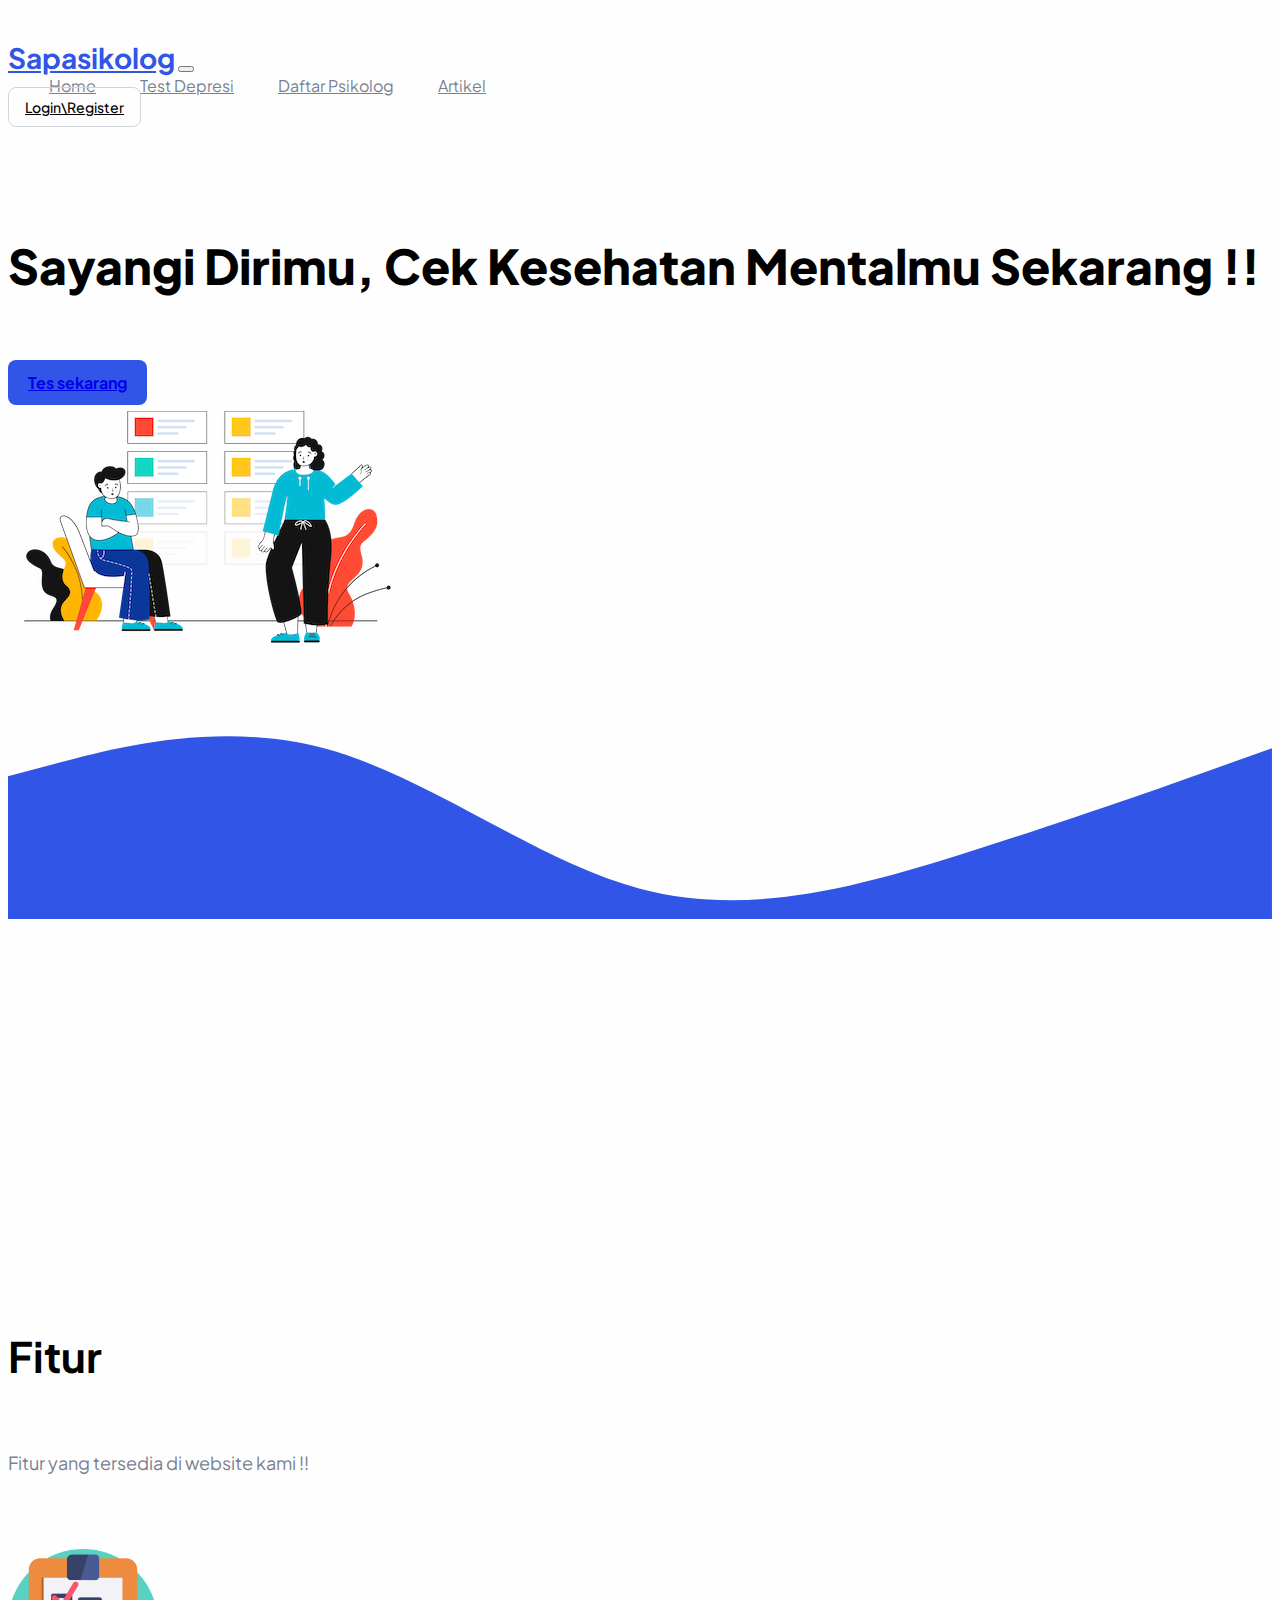
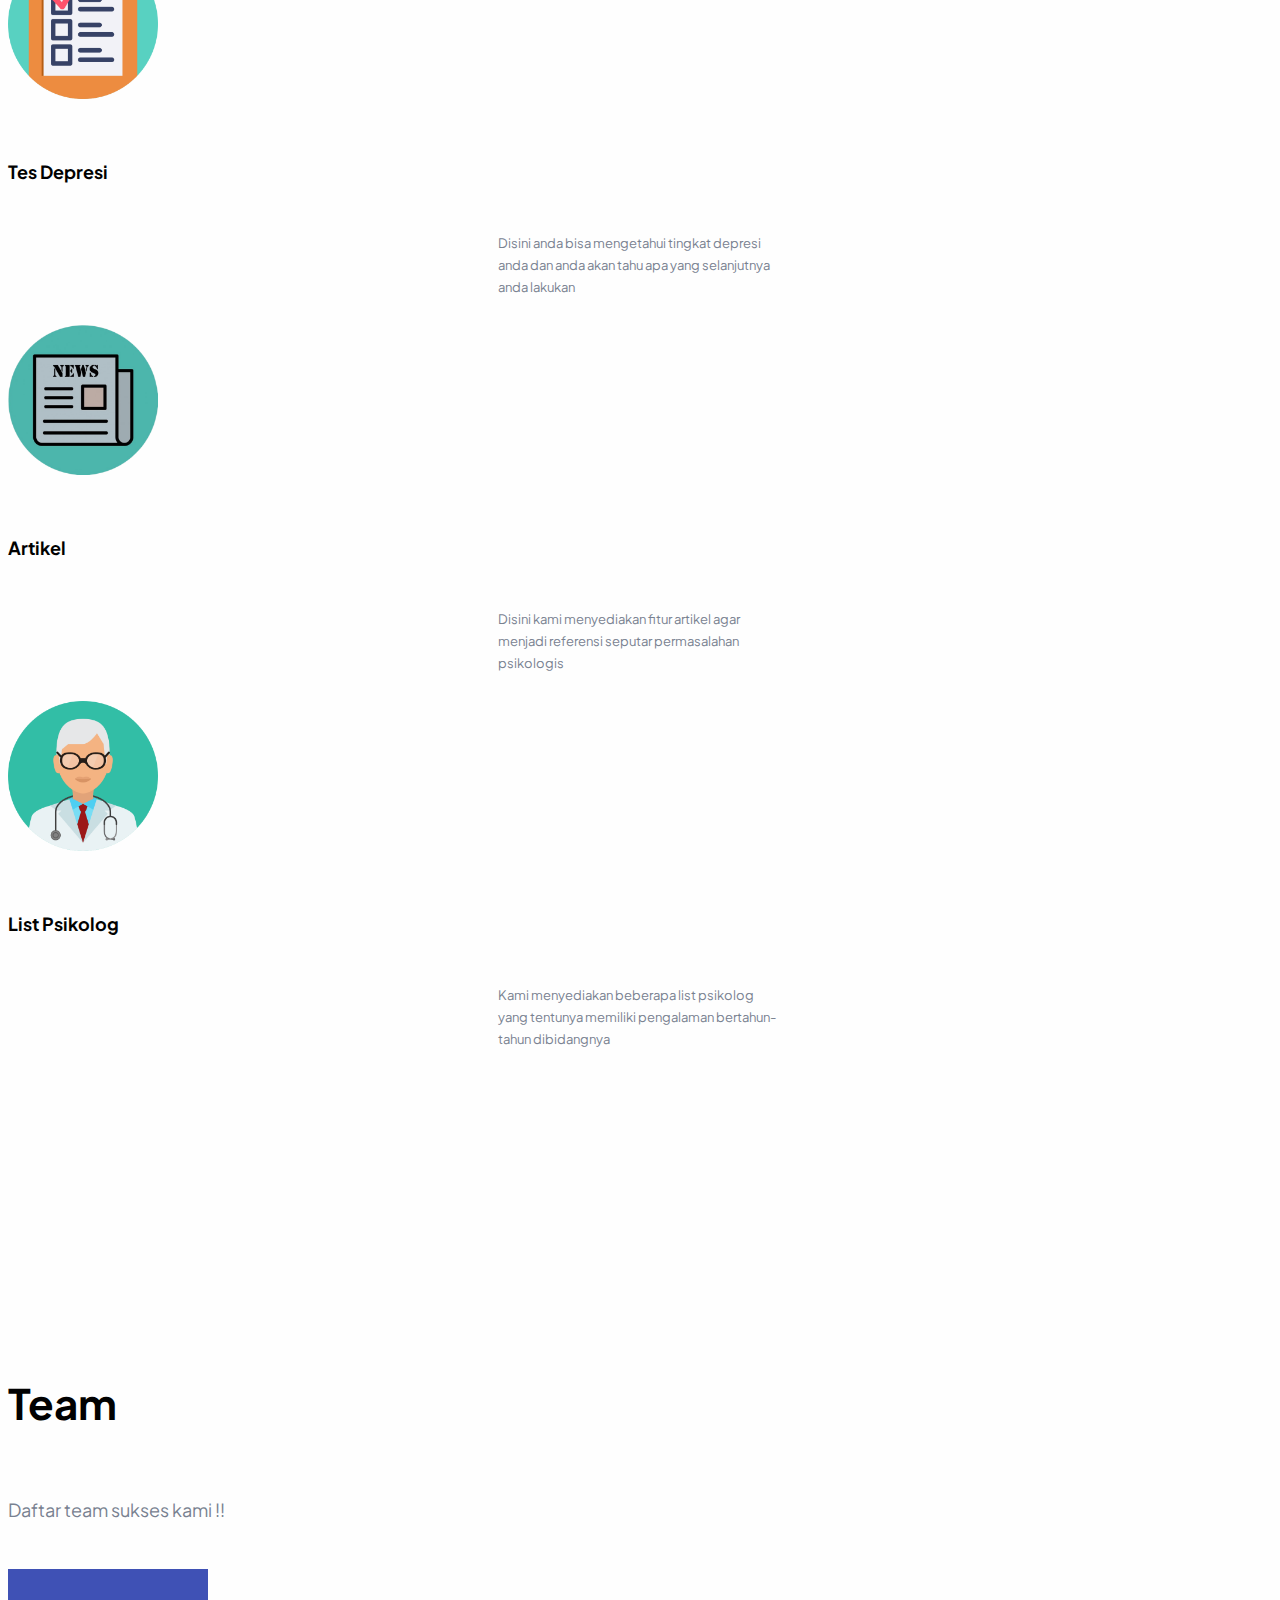
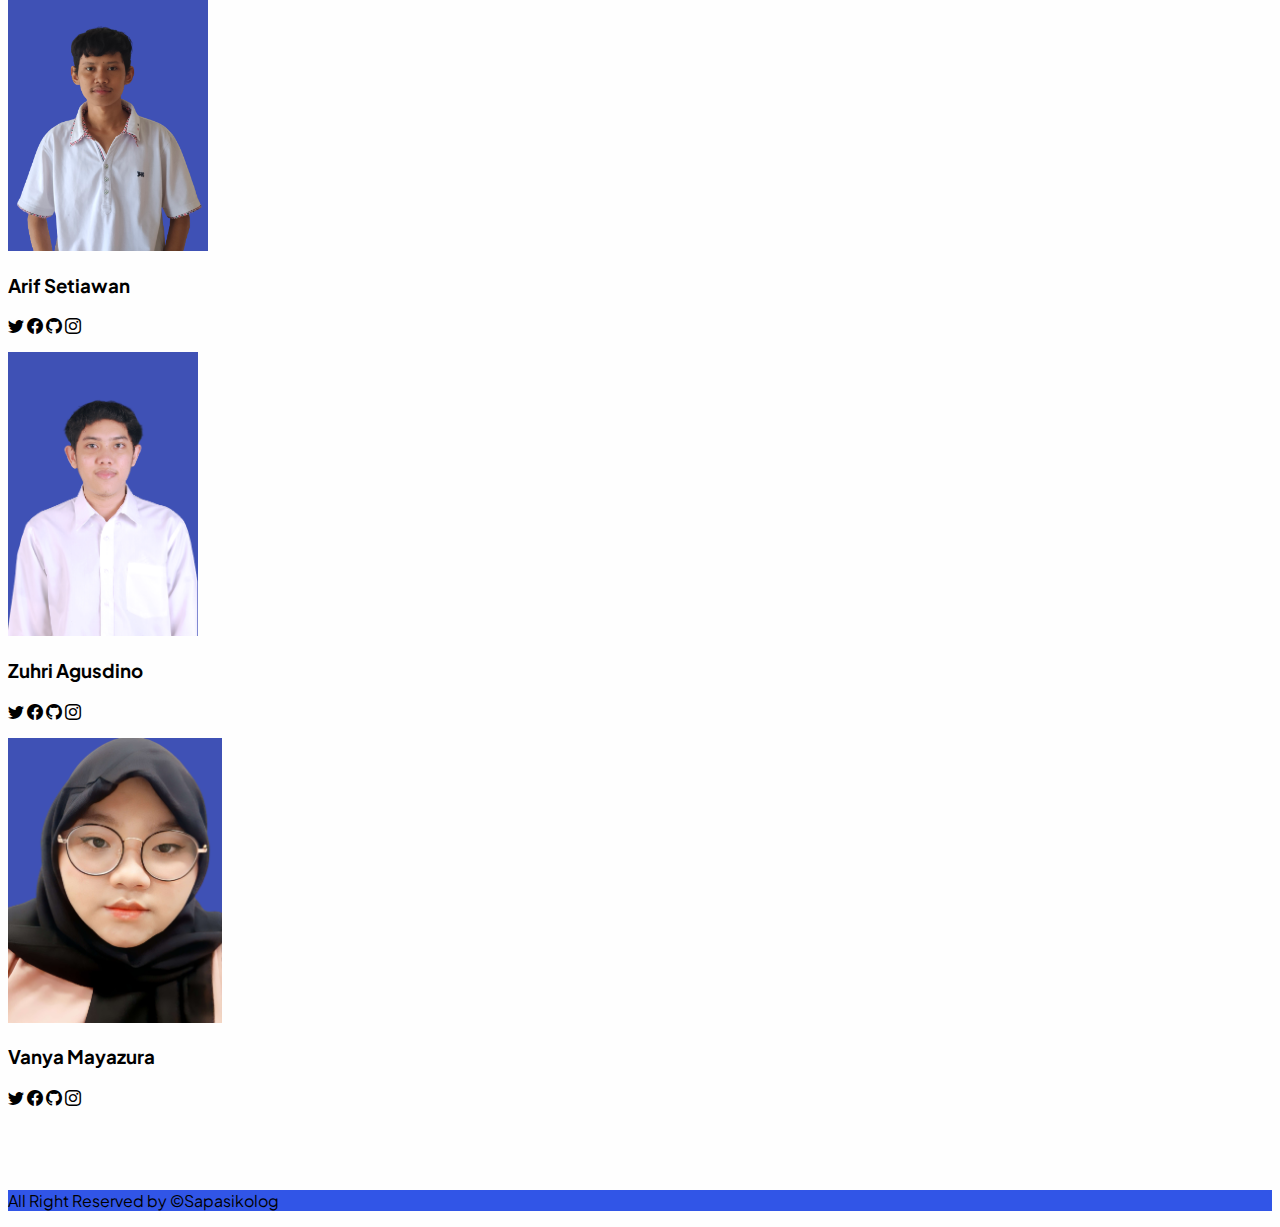
<file: home.html>
<!DOCTYPE html>
<html lang="en">

<head>
    <meta charset="utf-8">
    <meta name="viewport" content="width=device-width, initial-scale=1">
    <title>Home</title>
    <link href="https://cdn.jsdelivr.net/npm/bootstrap@5.2.0/dist/css/bootstrap.min.css" rel="stylesheet"
        integrity="sha384-gH2yIJqKdNHPEq0n4Mqa/HGKIhSkIHeL5AyhkYV8i59U5AR6csBvApHHNl/vI1Bx" crossorigin="anonymous">
    <link href="https://cdn.jsdelivr.net/npm/bootstrap-icons@1.7.2/font/bootstrap-icons.css" rel="stylesheet">
    <link rel="stylesheet" href="home/assets/css/home.css">
</head>

<body>
    <!-- Navbar -->
    <nav class="navbar navbar-expand-lg">
        <div class="container">
            <a class="navbar-brand" href="#">Sapasikolog</a>
            <button class="navbar-toggler" type="button" data-bs-toggle="collapse" data-bs-target="#navbarNavAltMarkup"
                aria-controls="navbarNavAltMarkup" aria-expanded="false" aria-label="Toggle navigation">
                <span class="navbar-toggler-icon"></span>
            </button>
            <div class="collapse navbar-collapse" id="navbarNavAltMarkup">
                <div class="navbar-nav ms-auto">
                    <a class="nav-link" href="home.html">Home</a>
                    <a class="nav-link" href="testdepresi/test-depresi.html">Test Depresi</a>
                    <a class="nav-link" href="daftarpsikolog/daftarpsikolog.html">Daftar Psikolog</a>
                    <a class="nav-link me-5" href="artikel/artikel.html">Artikel</a>
                </div>
                <a href="loginregister/login.html" class="btn btn-outline-secondary shadow-sm d-sm d-block">Login\Register</a>
            </div>
        </div>
    </nav>
    <!-- Hero -->
    <section class="hero">
        <div class="container">
            <div class="row">
                <!-- Text -->
                <div class="col-md-6">
                    <div class="text">
                        Sayangi Dirimu, Cek Kesehatan Mentalmu Sekarang !!
                    </div>
                    <div class="buttons">
                        <a href="testdepresi/test-depresi.html" class="btn btn-primary">Tes sekarang</a>
                    </div>
                </div>
                <!-- Image -->
                <div class="col-md-6">
                    <img src="home/assets/img/ilustrasi1.png" alt="hero-img" class="w-100">
                </div>
            </div>
        </div>
        <div>
            <svg xmlns="http://www.w3.org/2000/svg" viewBox="0 0 1440 290">
                <path fill="#3155e7" fill-opacity="1"
                    d="M0,128L60,112C120,96,240,64,360,96C480,128,600,224,720,256C840,288,960,256,1080,218.7C1200,181,1320,139,1380,117.3L1440,96L1440,320L1380,320C1320,320,1200,320,1080,320C960,320,840,320,720,320C600,320,480,320,360,320C240,320,120,320,60,320L0,320Z">
                </path>
            </svg>
        </div>
    </section>
    <!-- Fitur -->
    <section class="fitur">
        <div class="container">
            <div class="text-header text-center">
                <h3>Fitur</h3>
                <p>Fitur yang tersedia di website kami !!</p>
            </div>
            <div class="items text-center">
                <div class="row">
                    <div class="col-md-4">
                        <div class="icons">
                            <img src="home/assets/img/icon1.png" alt="" width="150px">
                        </div>
                        <div class="desc">
                            <h5>Tes Depresi</h5>
                            <p>Disini anda bisa mengetahui tingkat depresi anda dan anda akan tahu apa yang selanjutnya
                                anda lakukan
                            </p>
                        </div>
                    </div>
                    <div class="col-md-4">
                        <div class="icons">
                            <img src="home/assets/img/icon2.png" alt="" width="150px">
                        </div>
                        <div class="desc">
                            <h5>Artikel</h5>
                            <p>Disini kami menyediakan fitur artikel agar menjadi referensi seputar permasalahan
                                psikologis</p>
                        </div>
                    </div>
                    <div class="col-md-4">
                        <div class="icons">
                            <img src="home/assets/img/icon3.png" alt="" width="150px">
                        </div>
                        <div class="desc">
                            <h5>List Psikolog</h5>
                            <p>Kami menyediakan beberapa list psikolog yang tentunya memiliki pengalaman bertahun-tahun
                                dibidangnya</p>
                        </div>
                    </div>
                </div>
            </div>
        </div>
    </section>
    <!-- Team -->
    <section class="team section-padding">
        <div class="container">
            <div class="text-header text-center">
                <h3>Team</h3>
                <p>Daftar team sukses kami !!</p>
            </div>
            <div class="row">
                <div class="col-md-4">
                    <div class="card text-center">
                        <div class="card-body">
                            <img alt="" class="img-fluid rounded-circle" src="home/assets/img/foto1.png" width="200px">
                            <h3 class="card-title py-2">Arif Setiawan</h3>
                            <p class="socials">
                                <i class="bi bi-twitter text-dark mx-1"></i>
                                <i class="bi bi-facebook text-dark mx-1"></i>
                                <i class="bi bi-github text-dark mx-1"></i>
                                <i class="bi bi-instagram text-dark mx-1"></i>
                            </p>
                        </div>
                    </div>
                </div>
                <div class="col-md-4">
                    <div class="card text-center">
                        <div class="card-body">
                            <img alt="" class="img-fluid rounded-circle" src="home/assets/img/foto2.png" width="190px">
                            <h3 class="card-title py-2">Zuhri Agusdino</h3>
                            <p class="socials">
                                <i class="bi bi-twitter text-dark mx-1"></i>
                                <i class="bi bi-facebook text-dark mx-1"></i>
                                <i class="bi bi-github text-dark mx-1"></i>
                                <i class="bi bi-instagram text-dark mx-1"></i>
                            </p>
                        </div>
                    </div>
                </div>
                <div class="col-md-4">
                    <div class="card text-center">
                        <div class="card-body">
                            <img alt="" class="img-fluid rounded-circle" src="home/assets/img/foto3.png" width="214px">
                            <h3 class="card-title py-2">Vanya Mayazura</h3>
                            <p class="socials">
                                <i class="bi bi-twitter text-dark mx-1"></i>
                                <i class="bi bi-facebook text-dark mx-1"></i>
                                <i class="bi bi-github text-dark mx-1"></i>
                                <i class="bi bi-instagram text-dark mx-1"></i>
                            </p>
                        </div>
                    </div>
                </div>
            </div>
        </div>
    </section>
    <!-- Footer -->
    <footer class="footer p-4 text-center">
        <div class="container">
            <p class="text-white">All Right Reserved by &copy;Sapasikolog</p>
        </div>
    </footer>

    <script src="https://cdn.jsdelivr.net/npm/bootstrap@5.2.0/dist/js/bootstrap.bundle.min.js"
        integrity="sha384-A3rJD856KowSb7dwlZdYEkO39Gagi7vIsF0jrRAoQmDKKtQBHUuLZ9AsSv4jD4Xa"
        crossorigin="anonymous"></script>
</body>

</html>
</file>
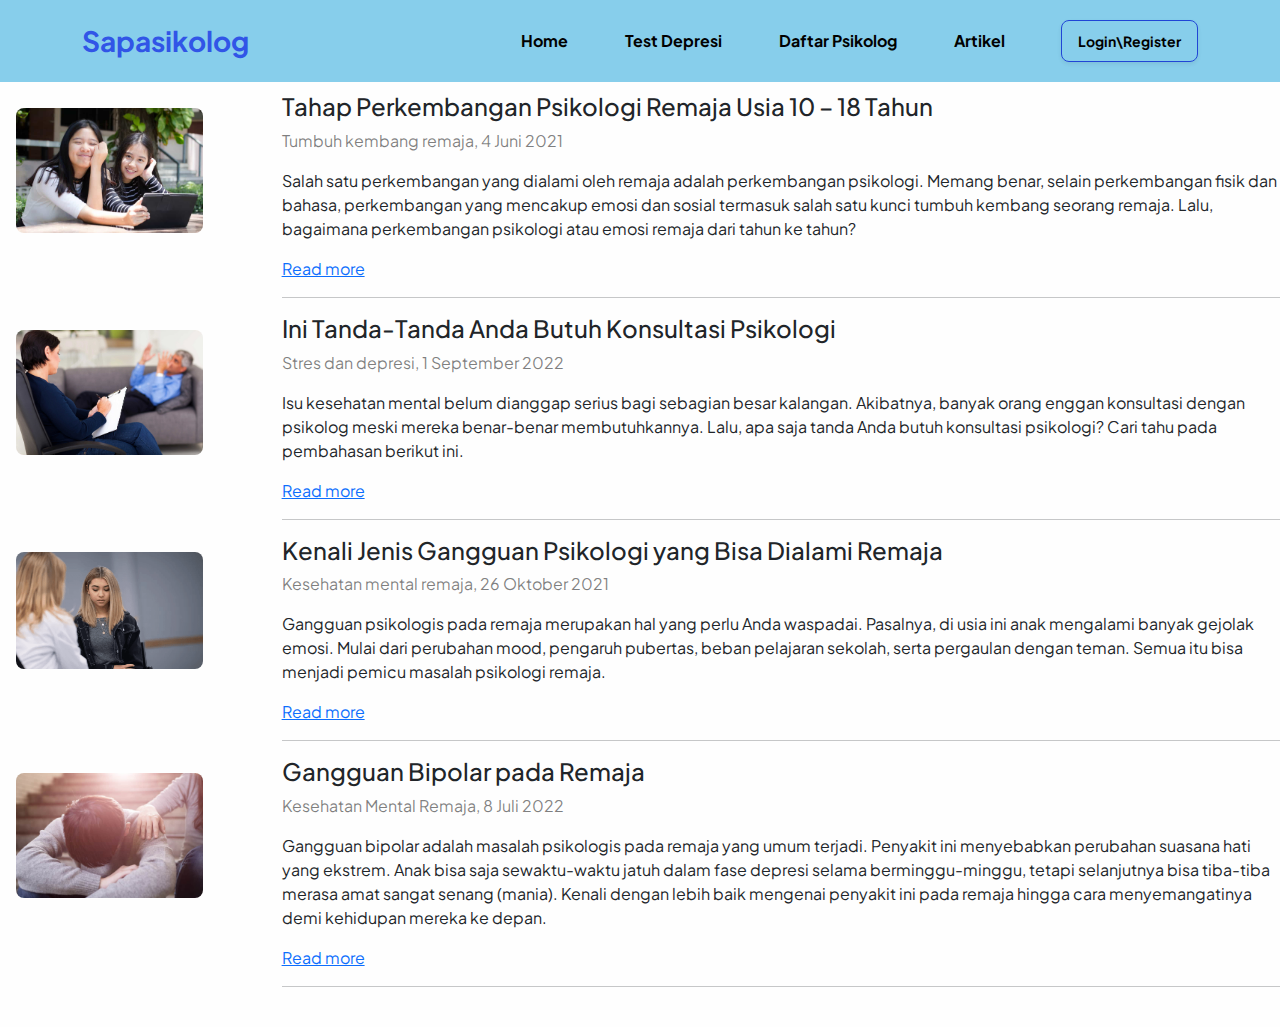
<file: artikel/artikel.html>
<!DOCTYPE html>
<html lang="en">
<head>
  <meta charset="UTF-8">
  <meta http-equiv="X-UA-Compatible" content="IE=edge">
  <meta name="viewport" content="width=device-width, initial-scale=1.0">
  <title>Artikel</title>
  <link rel="stylesheet" href="https://cdn.jsdelivr.net/npm/bootstrap@5.2.2/dist/css/bootstrap.min.css  ">
  <link rel="stylesheet" href="assets/css/style.css">
</head>
<body>
  <!--- Navbar --->
  <nav class="navbar navbar-expand-lg">
    <div class="container">
        <a class="navbar-brand" href="#">Sapasikolog</a>
        <button class="navbar-toggler" type="button" data-bs-toggle="collapse" data-bs-target="#navbarNavAltMarkup"
            aria-controls="navbarNavAltMarkup" aria-expanded="false" aria-label="Toggle navigation">
            <span class="navbar-toggler-icon"></span>
        </button>
        <div class="collapse navbar-collapse" id="navbarNavAltMarkup">
            <div class="navbar-nav ms-auto">
                <a class="nav-link" href="../home.html">Home</a>
                <a class="nav-link" href="/testdepresi/test-depresi.html">Test Depresi</a>
                <a class="nav-link" href="../daftarpsikolog/daftarpsikolog.html">Daftar Psikolog</a>
                <a class="nav-link me-5" href="artikel.html">Artikel</a>
            </div>
            <a href="../loginregister/login.html" class="btn btn-outline-secondary shadow-sm d-sm d-block">Login\Register</a>
        </div>
    </div>
</nav>

  <!-- Article -->
  <div class="span8 d-flex">
    <div class="w-25 m-3">
      <img src="./assets/img/artikel1.jpg" class="rounded-3 w-75" alt="" />
    </div>
    <div class="w-100">
      <h4>Tahap Perkembangan Psikologi Remaja Usia 10 – 18 Tahun</h4>
      <p class="text-black-50">Tumbuh kembang remaja, 4 Juni 2021</p>
      <p>
        Salah satu perkembangan yang dialami oleh remaja adalah perkembangan psikologi. 
        Memang benar, selain perkembangan fisik dan bahasa, perkembangan yang mencakup 
        emosi dan sosial termasuk salah satu kunci tumbuh kembang seorang remaja. 
        Lalu, bagaimana perkembangan psikologi atau emosi remaja dari tahun ke tahun?
      </p>
      <div>
        <div class="more label"><a href="https://hellosehat.com/parenting/remaja/tumbuh-kembang-remaja/perkembangan-psikologi-remaja/">Read more</a></div>
      </div>
      <hr />
    </div>
  </div>
  <div class="span8 d-flex">
    <div class="w-25 m-3">
      <img src="./assets/img/artikel2.jpg" class="rounded-3 w-75" alt="" />
    </div>
    <div class="w-100">
      <h4>Ini Tanda-Tanda Anda Butuh Konsultasi Psikologi</h4>
      <p class="text-black-50">Stres dan depresi, 1 September 2022</p>
      <p>
        Isu kesehatan mental belum dianggap serius bagi sebagian besar kalangan.
        Akibatnya, banyak orang enggan konsultasi dengan psikolog meski mereka benar-benar membutuhkannya. 
        Lalu, apa saja tanda Anda butuh konsultasi psikologi? Cari tahu pada pembahasan berikut ini.
      </p>
      <div>
        <div class="more label"><a href="https://hellosehat.com/mental/stres/apakah-saya-butuh-konsultasi-psikologi/">Read more</a></div>
      </div>
      <hr />
    </div>
  </div>
  <div class="span8 d-flex">
    <div class="w-25 m-3">
      <img src="./assets/img/artikel3.png" class="rounded-3 w-75" alt="" />
    </div>
    <div class="w-100">
      <h4>Kenali Jenis Gangguan Psikologi yang Bisa Dialami Remaja</h4>
      <p class="text-black-50">Kesehatan mental remaja, 26 Oktober 2021</p>
      <p>
        Gangguan psikologis pada remaja merupakan hal yang perlu Anda waspadai. 
        Pasalnya, di usia ini anak mengalami banyak gejolak emosi. Mulai dari perubahan mood, 
        pengaruh pubertas, beban pelajaran sekolah, serta pergaulan dengan teman. Semua itu bisa menjadi pemicu masalah psikologi remaja.
      </p>
      <div>
        <div class="more label"><a href="https://hellosehat.com/parenting/remaja/kesehatan-mental-remaja/jenis-gangguan-psikologis-pada-remaja/">Read more</a></div>
      </div>
      <hr />
    </div>
  </div>
</div>
<div class="span8 d-flex">
  <div class="w-25 m-3">
    <img src="./assets/img/artikel4.jpg" class="rounded-3 w-75" alt="" />
  </div>
  <div class="w-100">
    <h4>Gangguan Bipolar pada Remaja</h4>
    <p class="text-black-50">Kesehatan Mental Remaja, 8 Juli 2022</p>
    <p>
      Gangguan bipolar adalah masalah psikologis pada remaja yang umum terjadi. Penyakit ini menyebabkan perubahan suasana hati yang ekstrem.
      Anak bisa saja sewaktu-waktu jatuh dalam fase depresi selama berminggu-minggu, tetapi selanjutnya bisa tiba-tiba merasa amat sangat senang (mania).
      Kenali dengan lebih baik mengenai penyakit ini pada remaja hingga cara menyemangatinya demi kehidupan mereka ke depan.
    </p>
    <div>
      <div class="more label"><a href="https://hellosehat.com/parenting/remaja/kesehatan-mental-remaja/gangguan-bipolar-pada-remaja/">Read more</a></div>
    </div>
    <hr />
  </div>
</div>
<br />
<!-- Content End -->


  <script src="https://cdn.jsdelivr.net/npm/bootstrap@5.2.2/dist/js/bootstrap.bundle.min.js"></script>
</body>
</html>
</file>
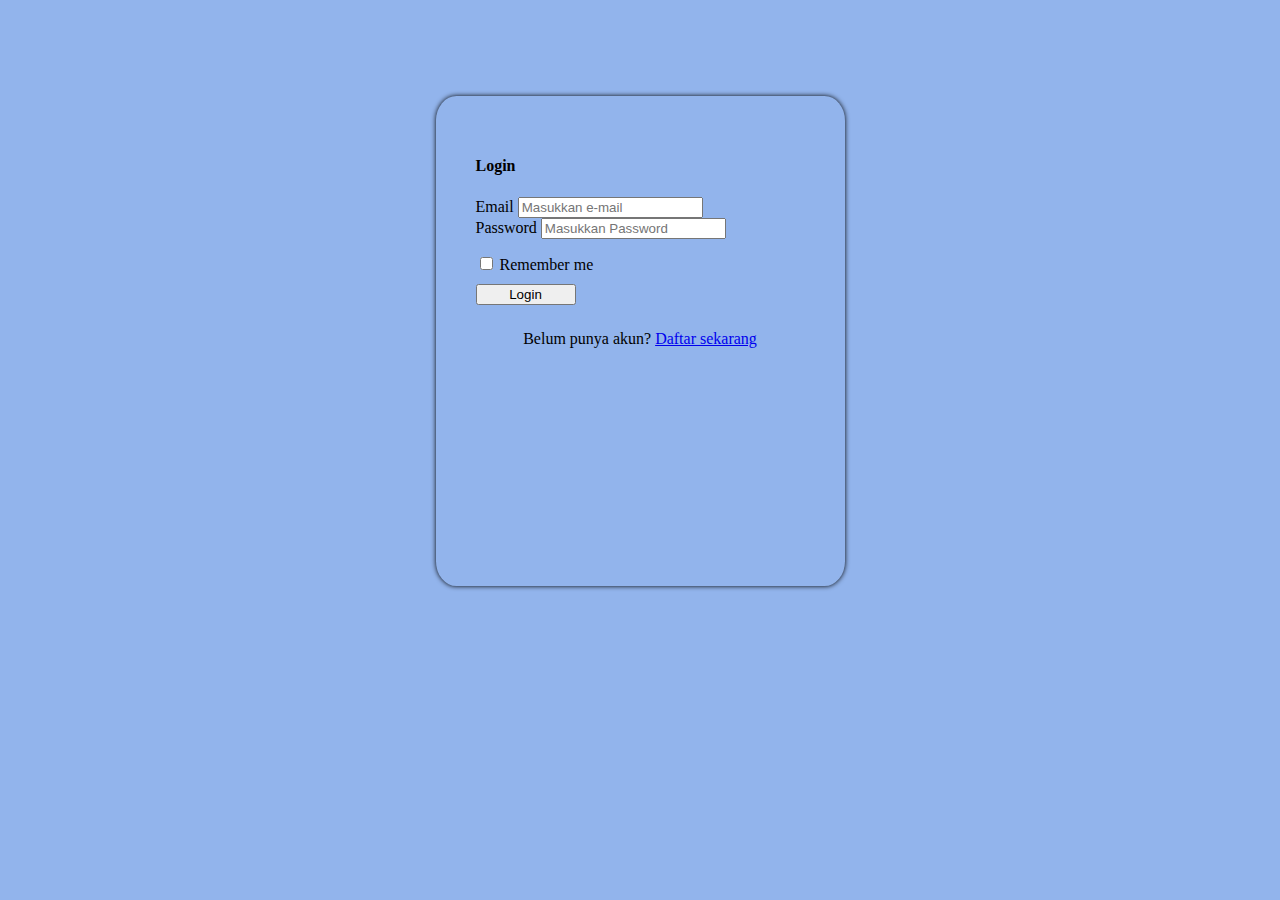
<file: loginregister/login.html>
<!DOCTYPE html>
<html lang="en">

<head>
    <meta charset="UTF-8" />
    <meta http-equiv="X-UA-Compatible" content="IE=edge" />
    <meta name="viewport" content="width=device-width, initial-scale=1.0" />
    <link href="https://cdn.jsdelivr.net/npm/bootstrap@5.2.0/dist/css/bootstrap.min.css" rel="stylesheet"
        integrity="sha384-gH2yIJqKdNHPEq0n4Mqa/HGKIhSkIHeL5AyhkYV8i59U5AR6csBvApHHNl/vI1Bx" crossorigin="anonymous">
    <link rel="stylesheet" href="css/login-register.css">
    <title>Login</title>
</head>

<body>
    <div class="card">
        <div class="card-content">
            <h4 class="text-center">Login</h4>
            <form class="form-group">
                <label>Email</label>
                <input id="email" type="text" name="" class="form-control" placeholder="Masukkan e-mail">
            </form>
            <form class="form-group">
                <label>Password</label>
                <input id="password" type="password" name="" class="form-control" placeholder="Masukkan Password">
            </form>
            <div class="remember">
                <input class="form-check-input" type="checkbox" value="" aria-label="Checkbox for following text input">
                <label>Remember me</label>
            </div>
            <button id="login-btn" type="button" class="btn btn-primary">Login</button>
            <div class="text-login">
                <p>Belum punya akun? <span><a href="register.html">Daftar sekarang</a></span></p>
            </div>
        </div>
    </div>
    <script src="login.js"></script>
</body>

</html>
</file>
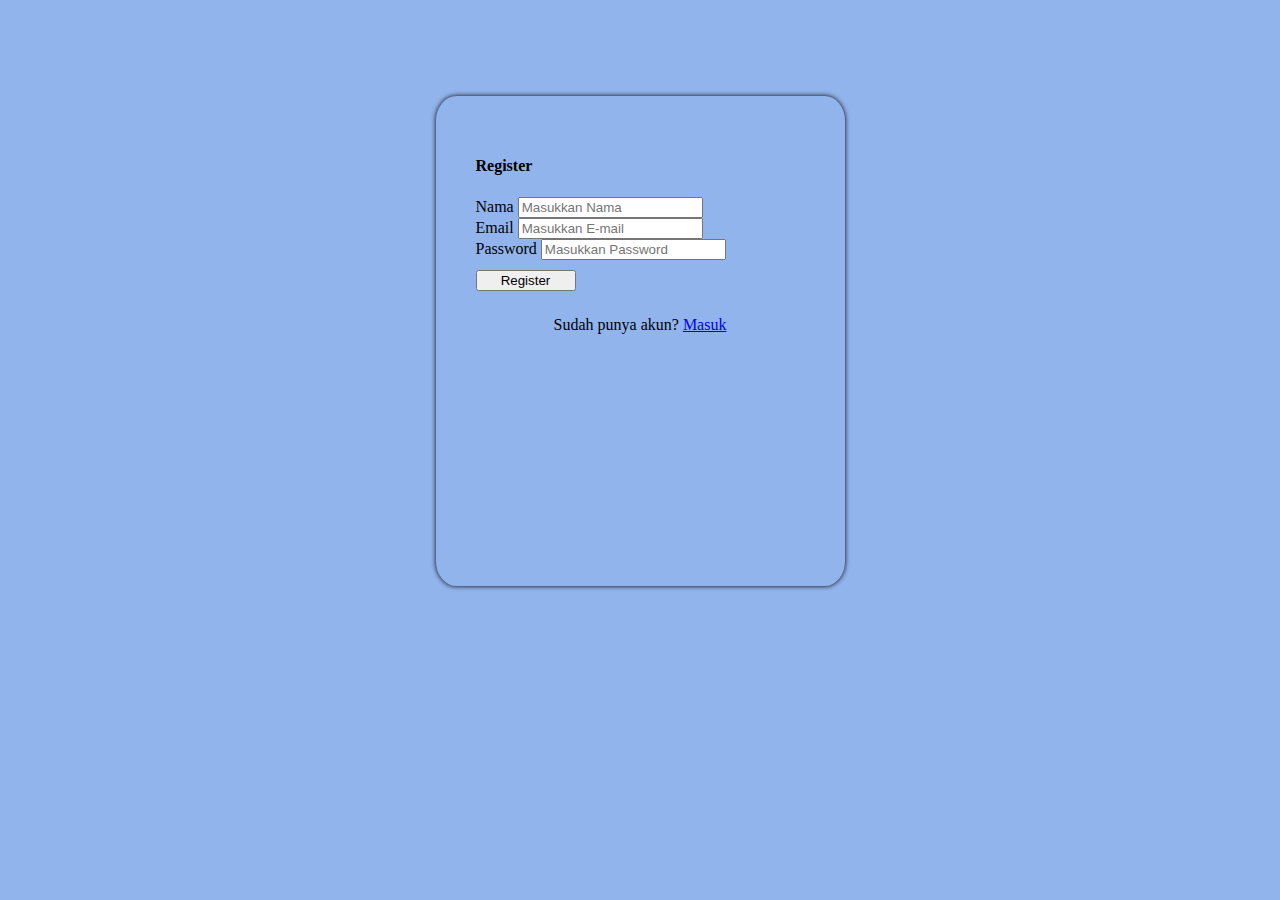
<file: loginregister/register.html>
<!DOCTYPE html>
<html lang="en">

<head>
    <meta charset="UTF-8" />
    <meta http-equiv="X-UA-Compatible" content="IE=edge" />
    <meta name="viewport" content="width=device-width, initial-scale=1.0" />
    <link href="https://cdn.jsdelivr.net/npm/bootstrap@5.2.0/dist/css/bootstrap.min.css" rel="stylesheet"
        integrity="sha384-gH2yIJqKdNHPEq0n4Mqa/HGKIhSkIHeL5AyhkYV8i59U5AR6csBvApHHNl/vI1Bx" crossorigin="anonymous">
    <link rel="stylesheet" href="css/login-register.css">
    <title>Register</title>
</head>

<body>
    <div class="card">
        <div class="card-content">
            <h4 class="text-center">Register</h4>
            <form class="form-group">
                <label>Nama</label>
                <input id="name" type="text" name="" class="form-control" placeholder="Masukkan Nama">
            </form>
            <form class="form-group">
                <label>Email</label>
                <input id="email" type="text" name="" class="form-control" placeholder="Masukkan E-mail">
            </form>
            <form class="form-group">
                <label>Password</label>
                <input id="password" type="password" name="" class="form-control" placeholder="Masukkan Password">
            </form>
            <button id="register-btn" type="button" class="btn btn-primary">Register</button>
            <div class="text-register">
                <p>Sudah punya akun? <span><a href="login.html">Masuk</a></span></p>
            </div>
        </div>
    </div>
    <script src="register.js"></script>
</body>

</html>
</file>
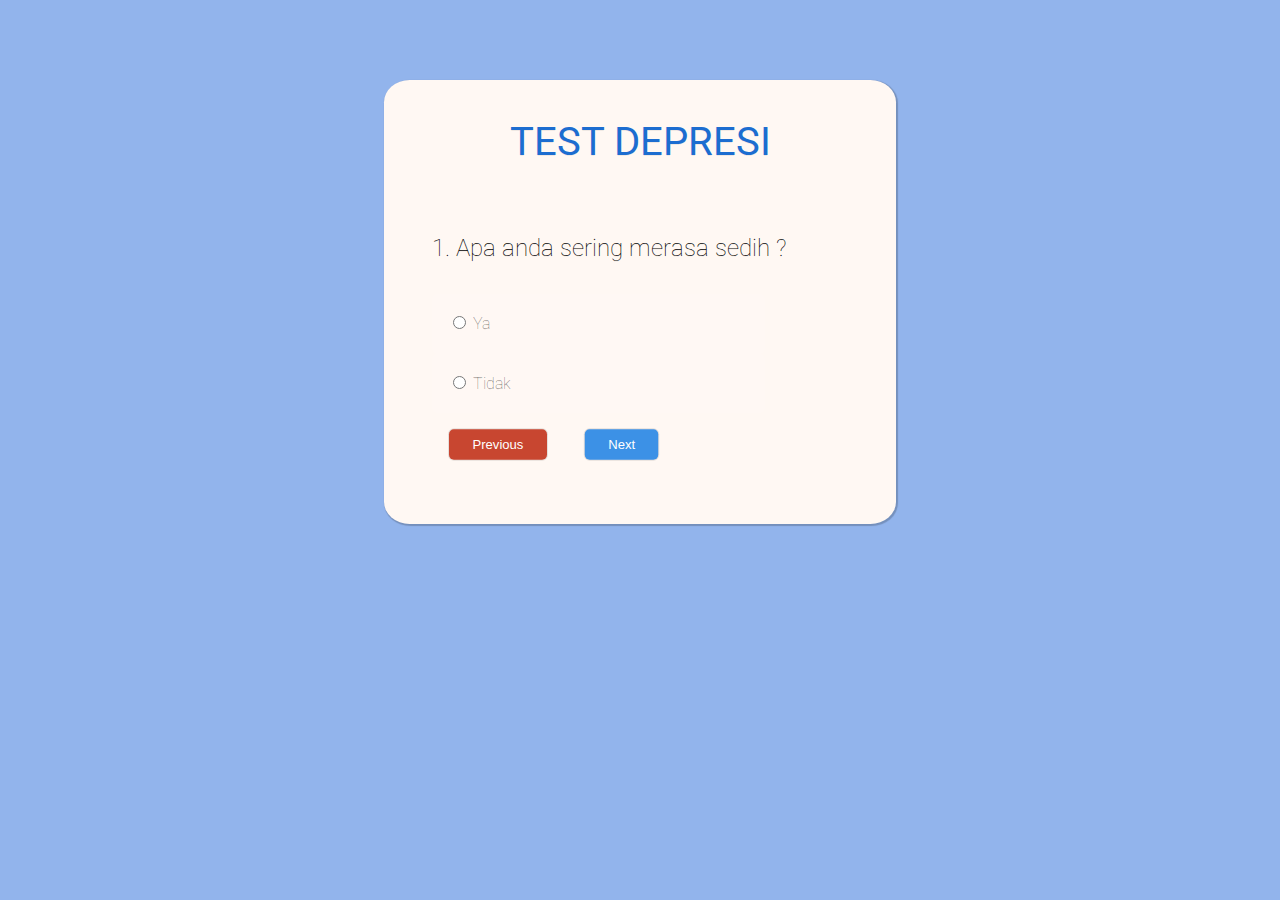
<file: testdepresi/test-depresi.html>
<!DOCTYPE html>
<html lang="en">

<head>
    <title>Test Depressi Sapasikolog</title>
    <link href="https://fonts.googleapis.com/css?family=Roboto" rel="stylesheet">
    <link rel="stylesheet" href="main.css">
</head>

<body>

    <div class="quiz-container">
        <div class="title">Test Depresi</div>
        <div id="question" class="question"></div>
        <label class="option">
            <input type="radio" name="option" value="1" />
            <span class="option1"></span>
        </label>
        <label class="option">
            <input type="radio" name="option" value="2" />
            <span class="option2"></span>
        </label>
        <!-- Buttons -->
        <div class="controls">
            <button class="previous">Previous</button>
            <button class="next">Next</button>
        </div>
    </div>

    <div class="result">

    </div>

    <script src=questions.js></script>
    <script src="main.js"></script>
</body>

</html>
</file>
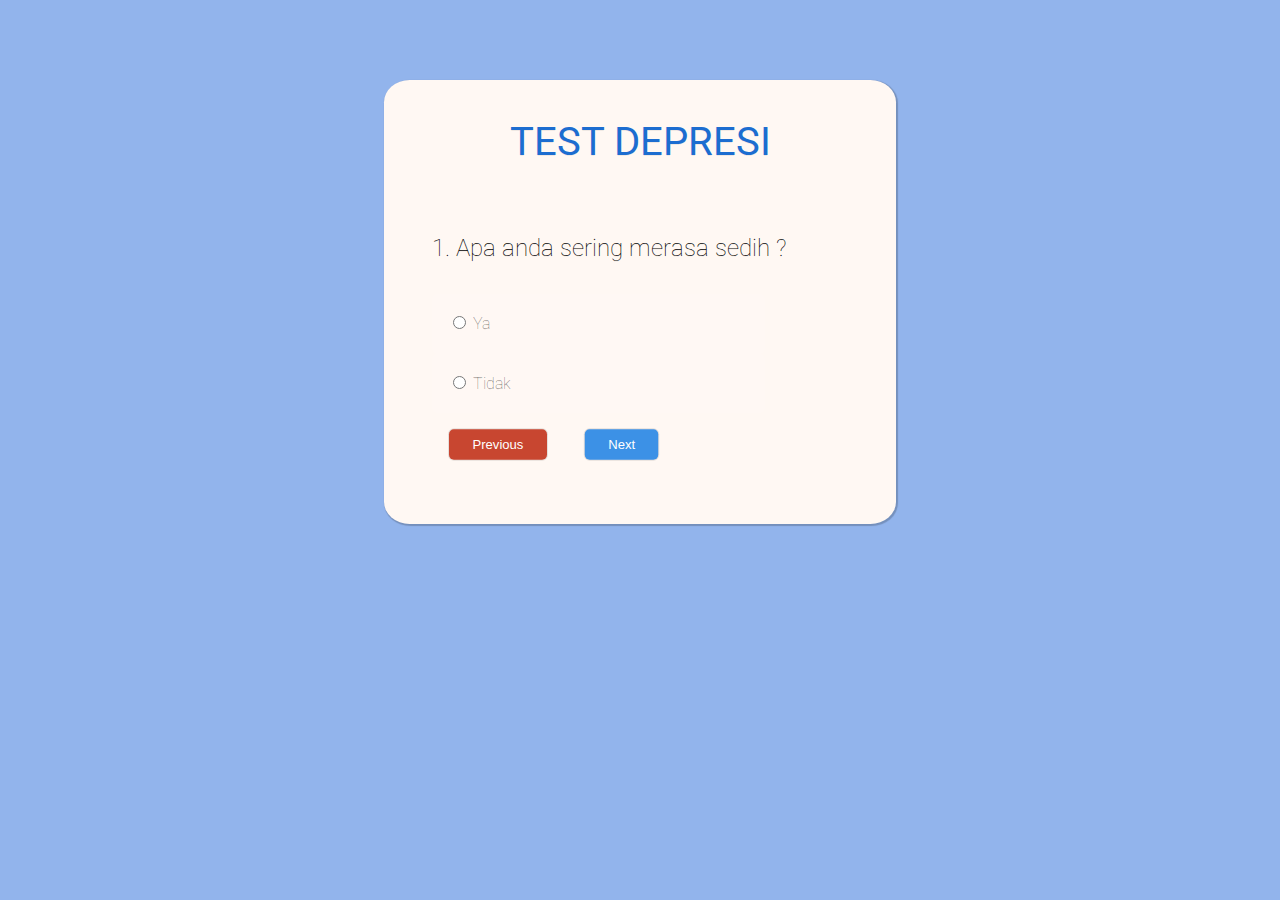
<file: testdepresi/testdepresi.html>
<!DOCTYPE html>
<html lang="en">

<head>
    <title>Test Depressi Sapasikolog</title>
    <link href="https://fonts.googleapis.com/css?family=Roboto" rel="stylesheet">
    <link rel="stylesheet" href="main.css">
</head>

<body>

    <div class="quiz-container">
        <div class="title">Test Depresi</div>
        <div id="question" class="question"></div>
        <label class="option">
            <input type="radio" name="option" value="1" />
            <span class="option1"></span>
        </label>
        <label class="option">
            <input type="radio" name="option" value="2" />
            <span class="option2"></span>
        </label>
        <!-- Buttons -->
        <div class="controls">
            <button class="previous">Previous</button>
            <button class="next">Next</button>
        </div>
    </div>

    <div class="result">

    </div>

    <script src=questions.js></script>
    <script src="main.js"></script>
</body>

</html>
</file>
<file: home/assets/css/home.css>
@import url('https://fonts.googleapis.com/css2?family=Plus+Jakarta+Sans:ital,wght@0,200;0,300;0,400;0,600;0,700;0,800;1,400&display=swap');

:root {
    --primary: #3155e7;
    --primary-dark: #2045d6;
    --black: #010101;
    --gray-1: #788190;
    --gray-2: #d3d4db;
    --white: #FFFFFF;
    --body: #fefefe;
}

body {
    font-family: 'Plus Jakarta Sans', sans-serif;
    background-color: var(--body);
}

.navbar-brand {
    color: var(--primary);
    font-weight: bold;
    font-size: 28px;
}

.btn {
    border-radius: 8px;
}

.btn-primary,
.btn-outline-secondary {
    padding: 12px 20px;
}

.btn-primary {
    background-color: var(--primary);
}

.btn-outline-secondary:hover {
    background-color: var(--primary);
    border: 1px solid var(--gray-2);
}

.navbar .btn-outline-secondary {
    border: 1px solid var(--gray-2);
    color: var(--black);
    font-size: 14px;
    font-weight: 500;
    line-height: 20px;
    padding: 10px 16px;
}

.navbar {
    padding: 32px 0;
}

.nav-link {
    margin-left: 41px;
    font-size: 16px;
    color: var(--gray-1);
}

.navbar-nav .nav-link:hover {
    font-weight: bold;
    color: var(--primary);
}

section.hero {
    padding: 80px 0;
}

section.hero .text {
    font-weight: 800;
    font-size: 48px;
    line-height: 73px;
    color: var(--black);
}

.buttons {
    padding-top: 69px;
}

.buttons .btn {
    font-size: 16px;
    font-weight: bold;
    line-height: 24px;
}

section.fitur {
    padding: 287px 0;
}

.text-header h3 {
    font-size: 42px;
    font-weight: 700;
    line-height: 48px;
    color: var(--black);
}

.text-header p {
    font-size: 18px;
    font-weight: 400;
    line-height: 28px;
    color: var(--gray-1);
    padding: 27px 0;
}

section.fitur .icons {
    padding: 27px 0;
}

section.fitur h5 {
    font-weight: 700;
    font-size: 18px;
    line-height: 24px;
    color: var(--black);
    padding-bottom: 18px;
}

section.fitur .desc p {
    font-weight: 400;
    font-size: 13px;
    line-height: 22px;
    color: var(--gray-1);
    max-width: 284px;
    margin: 0 auto;
}

section.team {
    padding-bottom: 50px;
}

footer {
    background-color: var(--primary);
}

@media (max-width: 576px) {

    section.hero,
    section.setup,
    section.information {
        text-align: center;
    }
    .navbar {
        padding: 20px 0;
    }

    .nav-link {
        margin-left: 0;
    }

    section.hero img {
        padding-top: 2.5rem;
    }

    section.hero .text {
        font-weight: 800;
        font-size: 38px;
        line-height: 53px;
    }

    .buttons .btn {
        display: block;
        margin: 1rem 0;
    }

    .buttons .ms-3 {
        margin-left: 0 !important;
    }

    section.fitur {
        padding: 50px 0;
    }

    .card {
        margin-top: 10px;
    }

    footer {
        padding-top: 50px;
        margin-bottom: 44px;
    }
}
</file>
<file: artikel/assets/css/style.css>
@import url('https://fonts.googleapis.com/css2?family=Plus+Jakarta+Sans:ital,wght@0,200;0,300;0,400;0,600;0,700;0,800;1,400&display=swap');

:root {
	--primary: #3155e7;
	--primary-dark: #2045d6;
	--black: #010101;
	--gray-1: #788190;
	--gray-2: #d3d4db;
	--white: #ffffff;
	--body: #fefefe;
}

body {
	font-family: 'Plus Jakarta Sans', sans-serif;
	background-color: var(--body);
}

.navbar-brand {
	color: var(--primary);
	font-weight: bold;
	font-size: 28px;
}

.btn {
	border-radius: 8px;
}

.btn-primary,
.btn-outline-secondary {
	padding: 12px 20px;
}

.btn-primary {
	background-color: var(--primary);
}

.btn-outline-secondary:hover {
	background-color: var(--primary);
	border: 1px solid var(--gray-2);
}

/* ------------------------------------------------------------ 
Navbar
---------------------------------------------------------------*/

.navbar .btn-outline-secondary {
	border: 1px solid var(--primary-dark);
	color: var(--black);
	font-size: 14px;
	font-weight: bold;
	line-height: 20px;
	padding: 10px 16px;
}

.navbar {
	padding: 15px 0px;
	margin-bottom: 10px;
	background-color: skyblue;
}

.nav-link {
	margin-left: 41px;
	font-weight: bold;
	font-size: 16px;
	color: var(--black);
}

.navbar-nav .nav-link:hover {
	font-weight: bold;
	color: var(--primary);
}
</file>
<file: loginregister/css/login-register.css>
body {
    background-color:  #92B4EC;
}
.card {
    box-shadow:  0px 0px 5px ;
    padding: 40px;
    border-radius: 5%;
    height: 410px;
    margin: 6rem auto 8.1rem auto;
    width: 329px;
}
.remember {
    margin-top: 15px;
}
button {
    width: 100px;
    margin-top: 10px; 
}

p{
    margin-top: 25px;
    text-align: center;
}
</file>
<file: testdepresi/main.css>
html {
  box-sizing: border-box;
}
*,
*:before,
*:after {
  box-sizing: inherit;
}
body {
  margin: 0;
  padding: 0;
  font-family: "Roboto", sans-serif;
  font-weight: 100;
  line-height: 1.7rem;
  background-color: #92B4EC;
}
.quiz-container {
  box-shadow: 1px 1px 1px 1px rgba(0, 0, 0, 0.2);
  text-shadow: 1px 1px white;
  border-radius: 5%;
  padding: 3rem;
  text-shadow: 0 1px #00000010;
  width: 40%;
  margin: 5rem auto;
  display: flex;
  flex-direction: column;
  background: #FFF8F3;
  min-height: 10vh;
}
.title {
  margin-top: 0;
  margin-bottom: 3rem;
  color: #1C6DD0;
  font-weight: 400;
  font-size: 2.5rem;
  text-align: center;
  text-transform: uppercase;
}
.question {
  margin: 2rem 0;
  font-size: 1.5rem;
}
.option {
  padding: 1rem;
  color: #00000095;
  background: rgba(255, 255, 255, 0.1);
  width: 80%;
  border-radius: 5px;
  transition: all 0.3s;
}
.option:hover {
  background: rgba(255, 255, 255, 0.4);
}
.option input:checked .option {
  background: #08038c;
  color: #000;
}
.controls > * {
  margin: 1rem;
}
button {
  padding: 0.5rem 1.5rem;
  border: none;
  box-shadow: 0 0 0 1px rgba(0, 0, 0, 0.1);
  border-radius: 5px;
  font-weight: 300;
  color: white;
  outline: none;
  transform: scale(0.98);
  transition: all 0.2s;
}
button.previous {
  background: #c84630;
}
button.next {
  background: #3c91e6;
}
button.restart {
  background: #0cf574;
  color: #00000050;
  font-size: 2rem;
  margin-bottom: 1rem;
  transition: all 0.4s;
}
button.restart:hover {
  color: #00000098;
}
a.btn {
  background: #0cf574;
  color: #00000050;
  font-size: 2rem;
  margin-bottom: 1rem;
  transition: all 0.4s;
}
a.btn:hover {
  color: #00000098;
}
a {
  padding: 0.5rem 1.5rem;
  border: none;
  box-shadow: 0 0 0 1px rgba(0, 0, 0, 0.1);
  border-radius: 5px;
  font-weight: 300;
  color: white;
  outline: none;
  transform: scale(0.98);
  transition: all 0.2s;
  text-decoration: none;
}
button:hover,
button:focus {
  transform: scale(1);
  font-weight: 500;
  box-shadow: 1px 1px 1px rgba(255, 255, 255, 0.5);
}
.result {
  display: flex;
  flex-direction: column;
  padding: 2rem;
  justify-content: center;
  align-items: center;
  text-align: center;
  font-size: 2.5rem;
  min-height: 10vh;
}
.final-score {
  color: #00000099;
}
.summary {
  font-size: 1rem;
  text-shadow: 1px 1px #ffffff50;
  color: #00000099;
  background: rgba(255, 255, 255, 0.4);
  border-radius: 5px;
  display: flex;
  flex-direction: column;
  align-items: flex-start;
  padding: 0 2rem;
  margin-bottom: 2rem;
}
.summary h1 {
  align-self: center;
}
</file>
